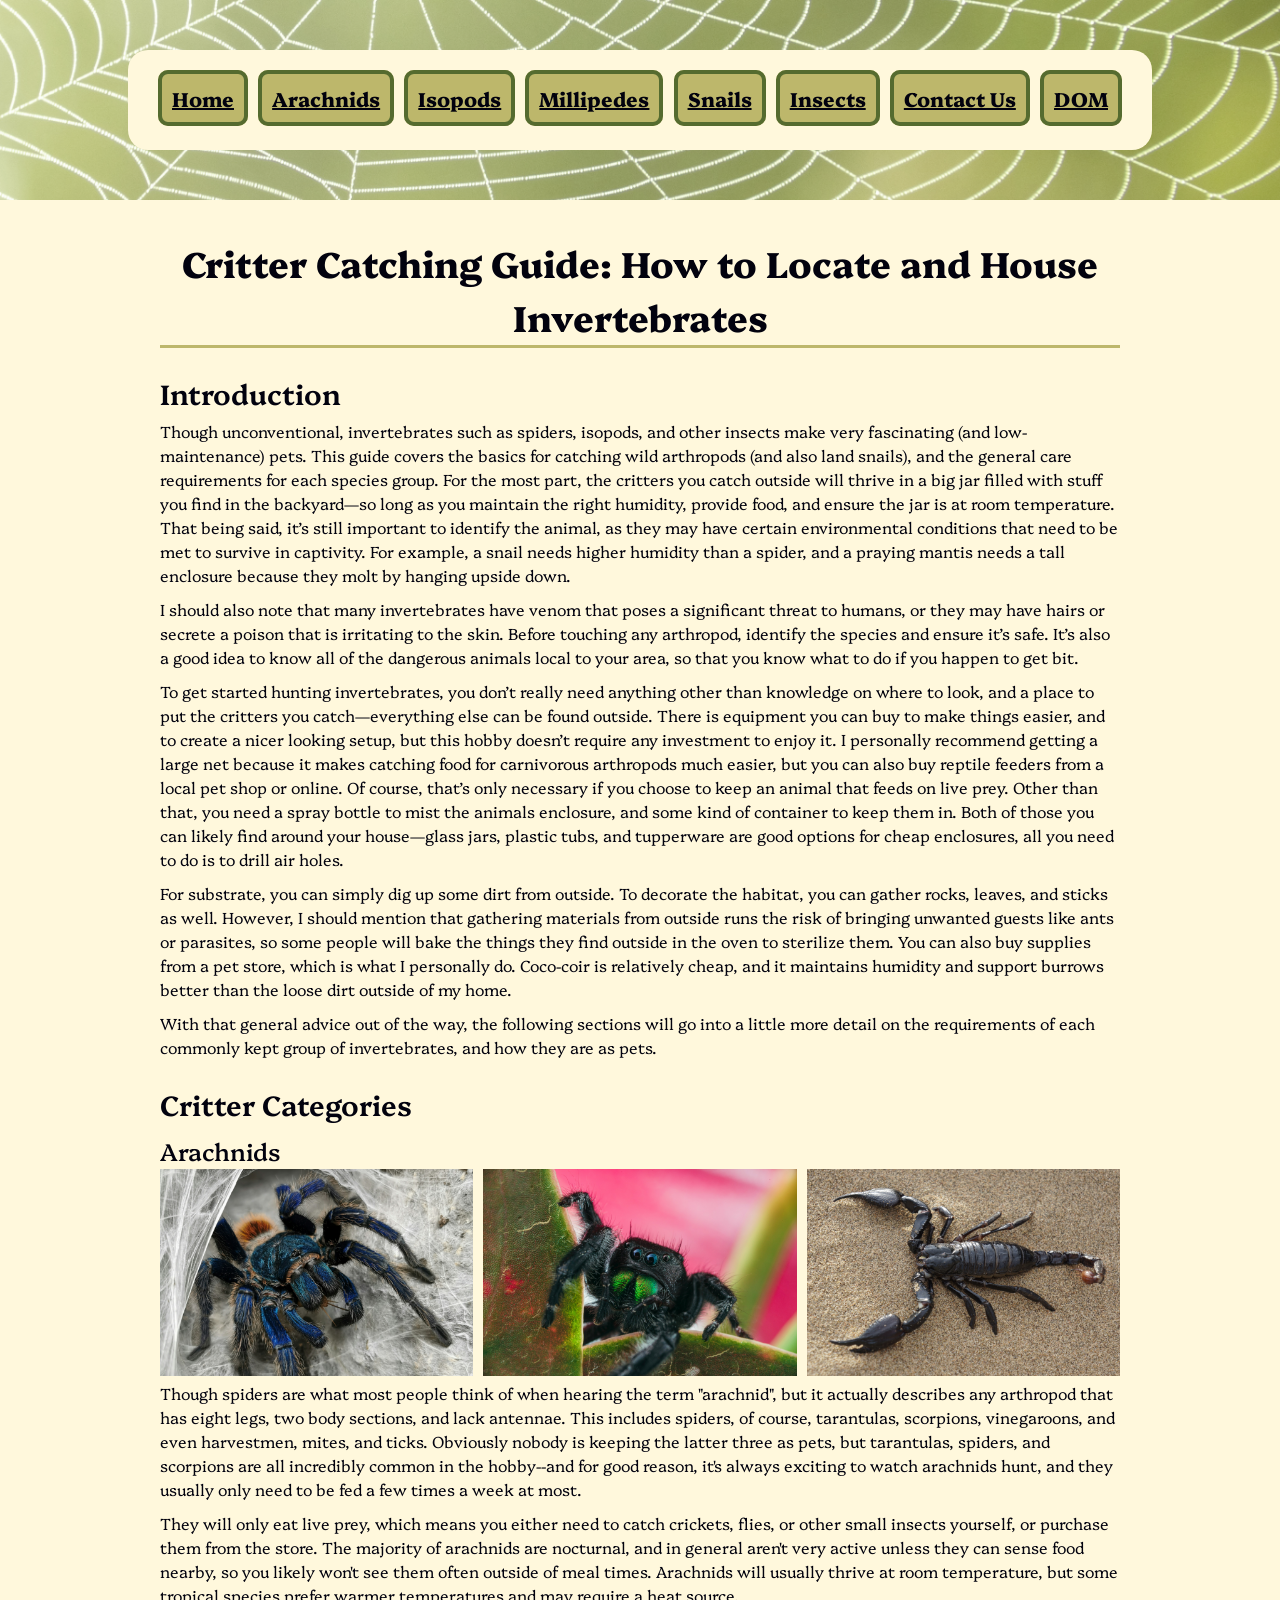
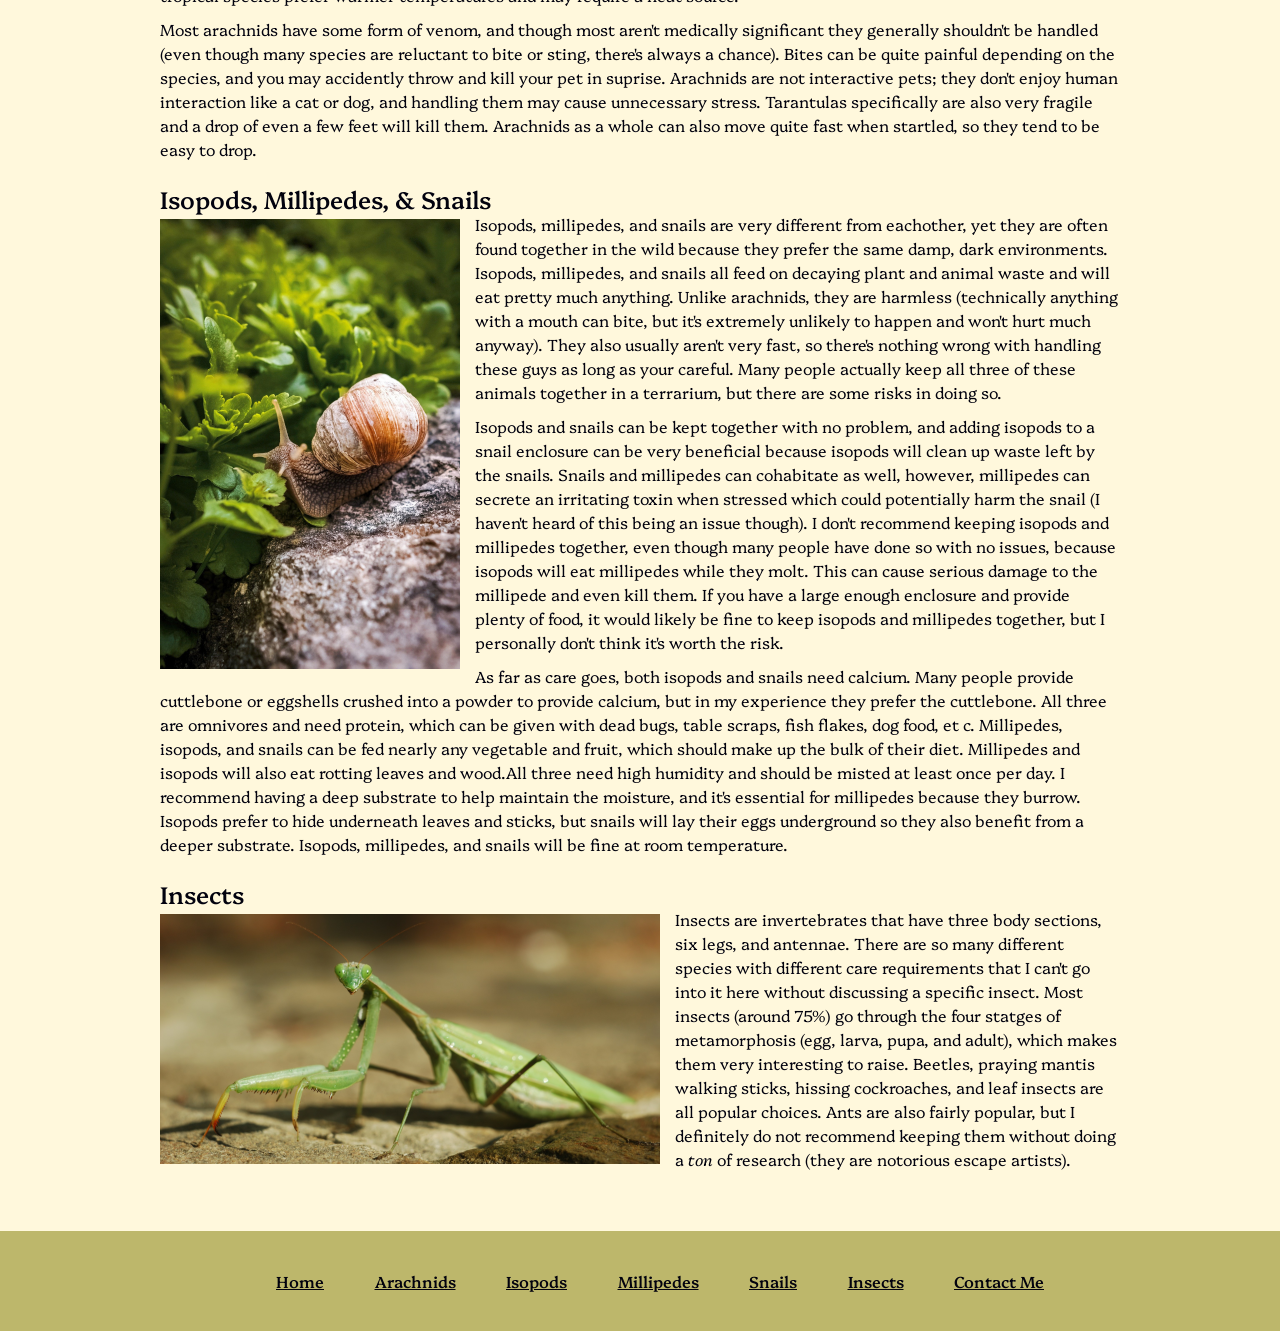
<file: index.html>
<!DOCTYPE html>
<html lang="en-US">
    <head>
        <meta charset="UTF-8">
        <meta name="viewport" content="width=device-width, initial-scale=1.0">
        <meta name="keywords" content="Insects, spider, tarantula, scorpion, isopods, millipedes, snails">
        <meta name="description" content="A guide for finding, catching, and raising various invertebrates.">
        <link rel="stylesheet" href="CSS/styles.css">
        <!-- <script src="JavaScript/main.js" defer></script> -->
        <!-- <script src="JavaScript/stringsOperatorsLoops.js" defer></script> -->
        <script src="JavaScript/arraysTryCatch.js"></script>
    </head>

    <body>
        <header>
            <nav role="navigation" aria-label="main menu site navigation">
                
                <ul>
                    <li>
                        <a href="index.html" title="Home page" class="button">Home</a></li>
                    <li>
                        <a href="arachnids.html" title="Arachnids" class="button">Arachnids</a></li>
                    <li>
                        <a href="isopods.html" title="Isopods" class="button">Isopods</a></li>
                    <li>
                        <a href="millipedes.html" title="Millipedes" class="button">Millipedes</a></li>
                    <li>
                        <a href="snails.html" title="Snails" class="button">Snails</a></li>
                    <li>
                        <a href="insects.html" title="Insects" class="button">Insects</a></li>
                    <li>
                        <a href="contactUs.html" title="Contact form" class="button">Contact Us</a></li>
                    <li>
                        <a href="manipulatingDOM.html" title="Manipulating dom" class="button">DOM</a></li>
                </ul>
            </nav>
        </header>

        <main>
            <h1>Critter Catching Guide: How to Locate and House Invertebrates</h1>
            <!-- ********** INTRODUCTION SECTION ********** -->
            <section title="Introduction">
                <h2>Introduction</h2>
                <p>Though unconventional, invertebrates such as spiders, isopods, and other insects make very fascinating (and low-maintenance) pets. This guide covers the basics for catching wild arthropods (and also land snails), and the general care requirements for each species group. For the most part, the critters you catch outside will thrive in a big jar filled with stuff you find in the backyard—so long as you maintain the right humidity, provide food, and ensure the jar is at room temperature. That being said, it’s still important to identify the animal, as they may have certain environmental conditions that need to be met to survive in captivity. For example, a snail needs higher humidity than a spider, and a praying mantis needs a tall enclosure because they molt by hanging upside down.</p>

                <p>I should also note that many invertebrates have venom that poses a significant threat to humans, or they may have hairs or secrete a poison that is irritating to the skin. Before touching any arthropod, identify the species and ensure it’s safe. It’s also a good idea to know all of the dangerous animals local to your area, so that you know what to do if you happen to get bit.</p>

                <p>To get started hunting invertebrates, you don’t really need anything other than knowledge on where to look, and a place to put the critters you catch—everything else can be found outside. There is equipment you can buy to make things easier, and to create a nicer looking setup, but this hobby doesn’t require any investment to enjoy it. I personally recommend getting a large net because it makes catching food for carnivorous arthropods much easier, but you can also buy reptile feeders from a local pet shop or online. Of course, that’s only necessary if you choose to keep an animal that feeds on live prey. Other than that, you need a spray bottle to mist the animals enclosure, and some kind of container to keep them in. Both of those you can likely find around your house—glass jars, plastic tubs, and tupperware are good options for cheap enclosures, all you need to do is to drill air holes.<p>

                <p>For substrate, you can simply dig up some dirt from outside. To decorate the habitat, you can gather rocks, leaves, and sticks as well. However, I should mention that gathering materials from outside runs the risk of bringing unwanted guests like ants or parasites, so some people will bake the things they find outside in the oven to sterilize them. You can also buy supplies from a pet store, which is what I personally do. Coco-coir is relatively cheap, and it maintains humidity and support burrows better than the loose dirt outside of my home.</p>

                <p>With that general advice out of the way, the following sections will go into a little more detail on the requirements of each commonly kept group of invertebrates, and how they are as pets.</p>
            </section>
            
            <!-- ********** CATEGORIES SECTION ********** -->
            <section title="Categories of invertebrates">
                <h2>Critter Categories</h2>
                <section title="Arachnids" class="arachnid_section">
                    <h3>Arachnids</h3>
                    <div class="flex">
                        <img src="Images/tarantula_500w.png" width="500" height="330" alt="greenbottle blue tarantula">
                        <img src="Images/spider_500w.png" width="500" height="330" alt="regal jumping spider">
                        <img src="Images/scorpion_500w.png" width="500" height="330" alt="black desert scorpion">
                    </div>
                    <p>Though spiders are what most people think of when hearing the term "arachnid", but it actually describes any arthropod that has eight legs, two body sections, and lack antennae. This includes spiders, of course, tarantulas, scorpions, vinegaroons, and even harvestmen, mites, and ticks. Obviously nobody is keeping the latter three as pets, but tarantulas, spiders, and scorpions are all incredibly common in the hobby--and for good reason, it's always exciting to watch arachnids hunt, and they usually only need to be fed a few times a week at most.</p>
                    <p>They will only eat live prey, which means you either need to catch crickets, flies, or other small insects yourself, or purchase them from the store. The majority of arachnids are nocturnal, and in general aren't very active unless they can sense food nearby, so you likely won't see them often outside of meal times. Arachnids will usually thrive at room temperature, but some tropical species prefer warmer temperatures and may require a heat source.</p>
                    <p>Most arachnids have some form of venom, and though most aren't medically significant they generally shouldn't be handled (even though many species are reluctant to bite or sting, there's always a chance). Bites can be quite painful depending on the species, and you may accidently throw and kill your pet in suprise. Arachnids are not interactive pets; they don't enjoy human interaction like a cat or dog, and handling them may cause unnecessary stress. Tarantulas specifically are also very fragile and a drop of even a few feet will kill them. Arachnids as a whole can also move quite fast when startled, so they tend to be easy to drop.</p>
                </section>

                <section title="Isopods millipedes and snails">
                    <h3 class="isopods_h3">Isopods, Millipedes, & Snails</h3>
                    <img src="Images/snail_300w.png" width="300" height="450" alt="land snail on a plant" class="float_left">
                    <p>Isopods, millipedes, and snails are very different from eachother, yet they are often found together in the wild because they prefer the same damp, dark environments. Isopods, millipedes, and snails all feed on decaying plant and animal waste and will eat pretty much anything. Unlike arachnids, they are harmless (technically anything with a mouth can bite, but it's extremely unlikely to happen and won't hurt much anyway). They also usually aren't very fast, so there's nothing wrong with handling these guys as long as your careful. Many people actually keep all three of these animals together in a terrarium, but there are some risks in doing so.</p>
                    <p>Isopods and snails can be kept together with no problem, and adding isopods to a snail enclosure can be very beneficial because isopods will clean up waste left by the snails. Snails and millipedes can cohabitate as well, however, millipedes can secrete an irritating toxin when stressed which could potentially harm the snail (I haven't heard of this being an issue though). I don't recommend keeping isopods and millipedes together, even though many people have done so with no issues, because isopods will eat millipedes while they molt. This can cause serious damage to the millipede and even kill them. If you have a large enough enclosure and provide plenty of food, it would likely be fine to keep isopods and millipedes together, but I personally don't think it's worth the risk.</p>
                    <p>As far as care goes, both isopods and snails need calcium. Many people provide cuttlebone or eggshells crushed into a powder to provide calcium, but in my experience they prefer the cuttlebone. All three are omnivores and need protein, which can be given with dead bugs, table scraps, fish flakes, dog food, et c. Millipedes, isopods, and snails can be fed nearly any vegetable and fruit, which should make up the bulk of their diet. Millipedes and isopods will also eat rotting leaves and wood.All three need high humidity and should be misted at least once per day. I recommend having a deep substrate to help maintain the moisture, and it's essential for millipedes because they burrow. Isopods prefer to hide underneath leaves and sticks, but snails will lay their eggs underground so they also benefit from a deeper substrate. Isopods, millipedes, and snails will be fine at room temperature.</p>
                </section>

                <section title="Insects">
                    <h3 class="insects_h3">Insects</h3>
                    <img src="Images/mantis_500w.png" width="500" height="250" alt="praying mantis" class="float_left">
                    <p>Insects are invertebrates that have three body sections, six legs, and antennae. There are so many different species with different care requirements that I can't go into it here without discussing a specific insect. Most insects (around 75%) go through the four statges of metamorphosis (egg, larva, pupa, and adult), which makes them very interesting to raise. Beetles, praying mantis walking sticks, hissing cockroaches, and leaf insects are all popular choices. Ants are also fairly popular, but I definitely do not recommend keeping them without doing a <em>ton</em> of research (they are notorious escape artists).</p>
                </section>
            </section>
        </main>

        <footer>
            <ul>
                <li>
                    <a href="index.html" title="Home page" class="link">Home</a></li>
                <li>
                    <a href="arachnids.html" title="Arachnids" class="link">Arachnids</a></li>
                <li>
                    <a href="isopods.html" title="Isopods" class="link">Isopods</a></li>
                <li>
                    <a href="millipedes.html" title="Millipedes" class="link">Millipedes</a></li>
                <li>
                    <a href="snails.html" title="Snails" class="link">Snails</a></li>
                <li>
                    <a href="insects.html" title="Insects" class="link">Insects</a></li>
                <li>
                    <a href="contact.html" title="Contact form" class="link">Contact Me</a></li>
            </ul>
        </footer>
    </body>  
</html>
</file>
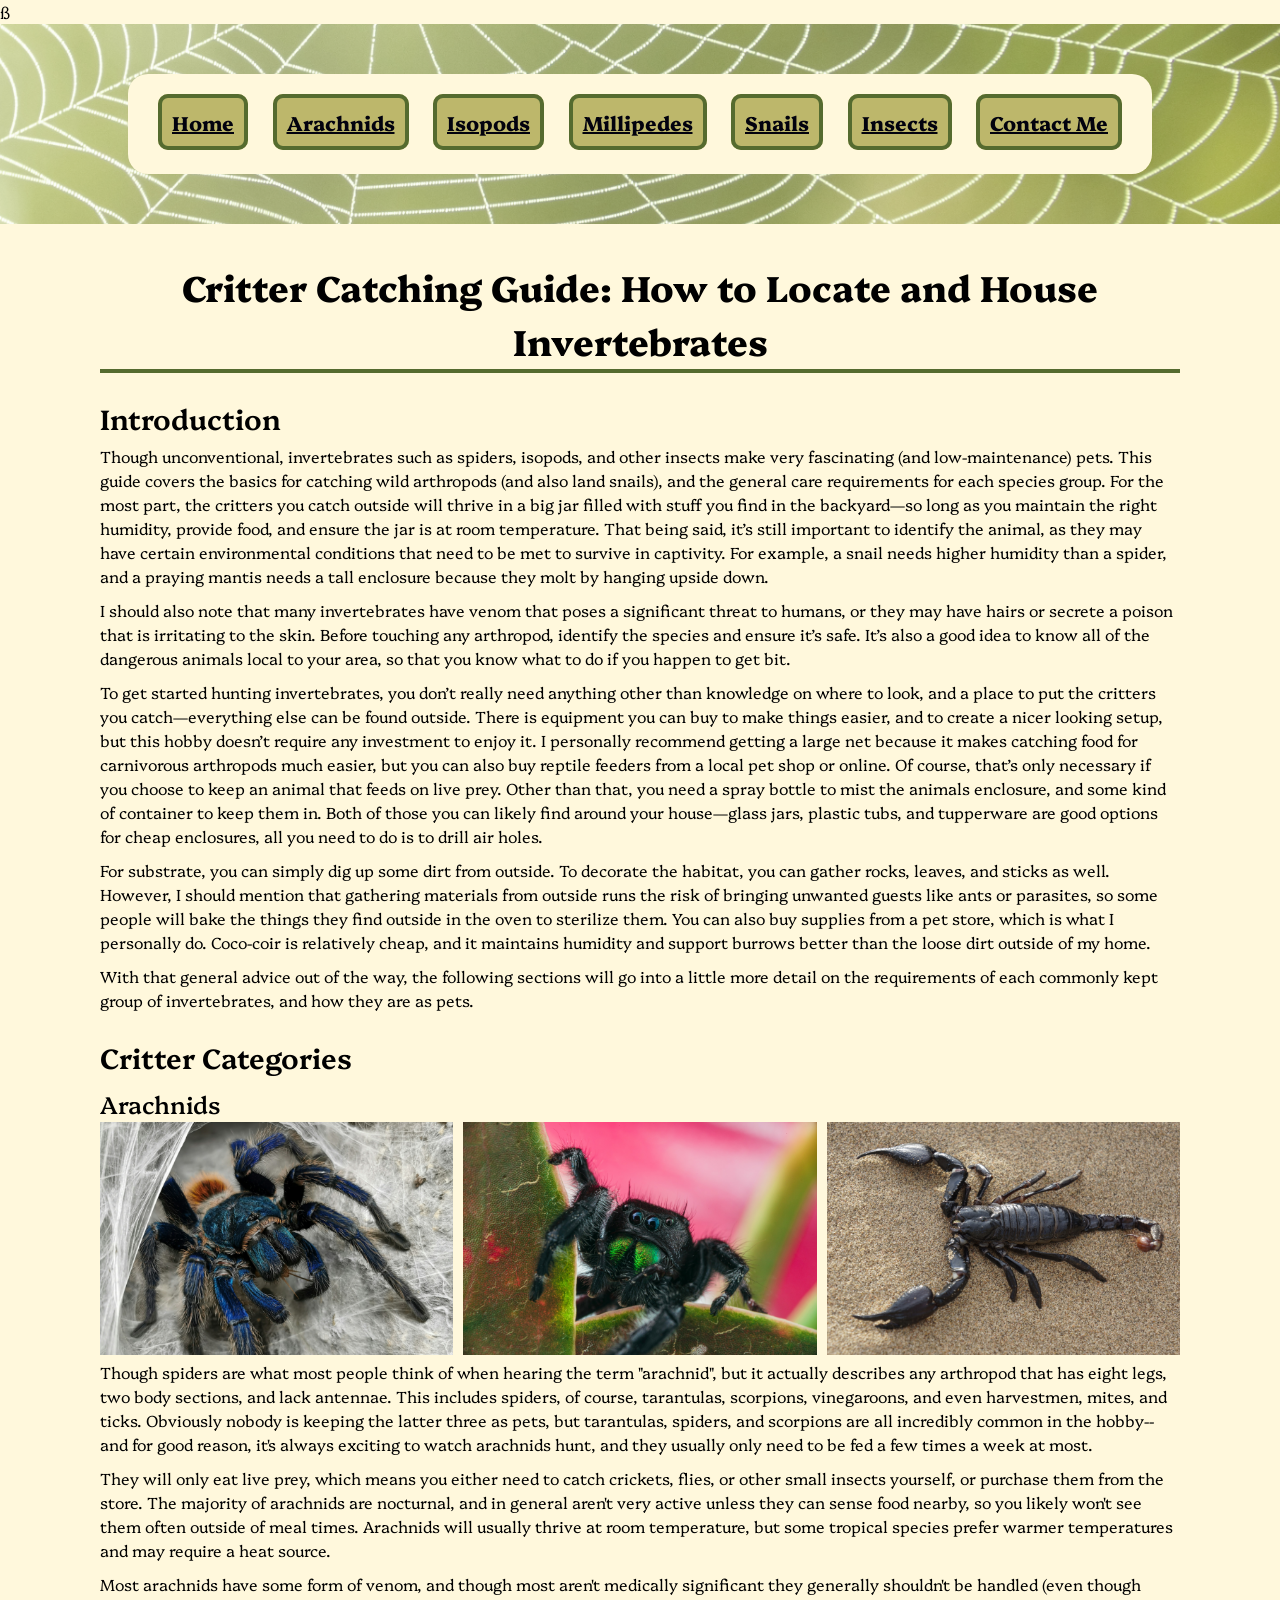
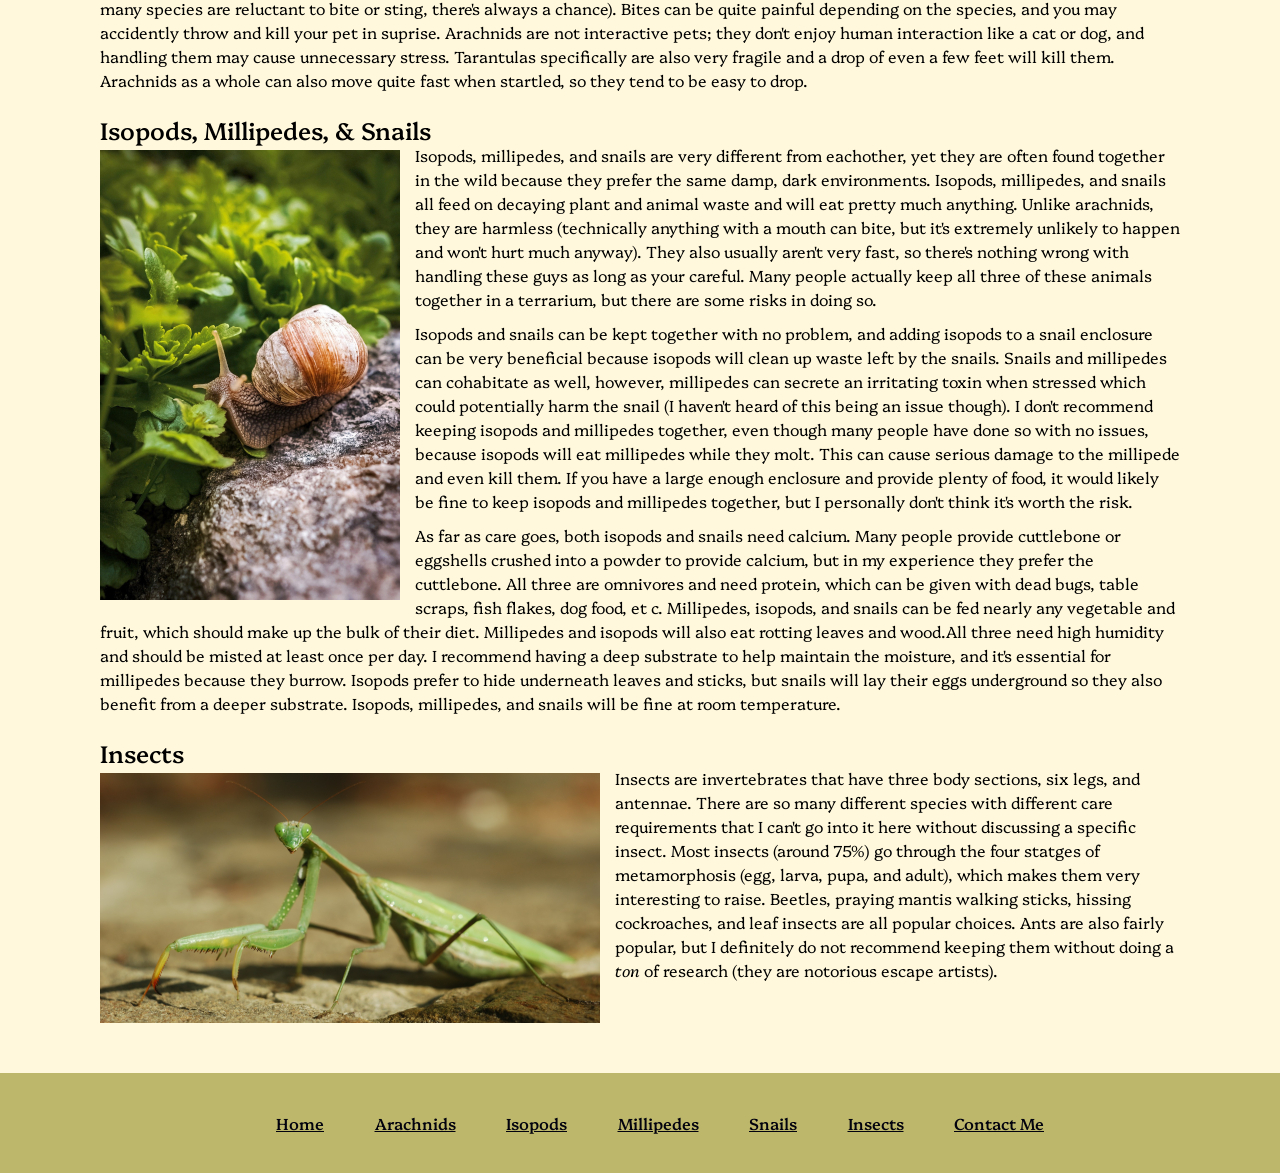
<file: M1Mastery/index.html>
<!DOCTYPE html>
<html lang="en-US">
    <head>
        <meta charset="UTF-8">
        <meta name="viewport" content="width=device-width, initial-scale=1.0">
        <meta name="keywords" content="Insects, spider, tarantula, scorpion, isopods, millipedes, snails">
        <meta name="description" content="A guide for finding, catching, and raising various invertebrates.">
        <link rel="stylesheet" href="CSS/styles.css">
        <script src="JavaScript/main.js" defer></script>
    </head>ß

    <body>
        <header>
            <nav role="navigation" aria-label="main menu site navigation">
                
                <ul>
                    <li>
                        <a href="index.html" title="Home page" class="button">Home</a></li>
                    <li>
                        <a href="arachnids.html" title="Arachnids" class="button">Arachnids</a></li>
                    <li>
                        <a href="isopods.html" title="Isopods" class="button">Isopods</a></li>
                    <li>
                        <a href="millipedes.html" title="Millipedes" class="button">Millipedes</a></li>
                    <li>
                        <a href="snails.html" title="Snails" class="button">Snails</a></li>
                    <li>
                        <a href="insects.html" title="Insects" class="button">Insects</a></li>
                    <li>
                        <a href="contact.html" title="Contact form" class="button">Contact Me</a></li>
                </ul>
            </nav>
        </header>

        <main>
            <h1>Critter Catching Guide: How to Locate and House Invertebrates</h1>
            <!-- ********** INTRODUCTION SECTION ********** -->
            <section title="Introduction">
                <h2>Introduction</h2>
                <p>Though unconventional, invertebrates such as spiders, isopods, and other insects make very fascinating (and low-maintenance) pets. This guide covers the basics for catching wild arthropods (and also land snails), and the general care requirements for each species group. For the most part, the critters you catch outside will thrive in a big jar filled with stuff you find in the backyard—so long as you maintain the right humidity, provide food, and ensure the jar is at room temperature. That being said, it’s still important to identify the animal, as they may have certain environmental conditions that need to be met to survive in captivity. For example, a snail needs higher humidity than a spider, and a praying mantis needs a tall enclosure because they molt by hanging upside down.</p>

                <p>I should also note that many invertebrates have venom that poses a significant threat to humans, or they may have hairs or secrete a poison that is irritating to the skin. Before touching any arthropod, identify the species and ensure it’s safe. It’s also a good idea to know all of the dangerous animals local to your area, so that you know what to do if you happen to get bit.</p>

                <p>To get started hunting invertebrates, you don’t really need anything other than knowledge on where to look, and a place to put the critters you catch—everything else can be found outside. There is equipment you can buy to make things easier, and to create a nicer looking setup, but this hobby doesn’t require any investment to enjoy it. I personally recommend getting a large net because it makes catching food for carnivorous arthropods much easier, but you can also buy reptile feeders from a local pet shop or online. Of course, that’s only necessary if you choose to keep an animal that feeds on live prey. Other than that, you need a spray bottle to mist the animals enclosure, and some kind of container to keep them in. Both of those you can likely find around your house—glass jars, plastic tubs, and tupperware are good options for cheap enclosures, all you need to do is to drill air holes.<p>

                <p>For substrate, you can simply dig up some dirt from outside. To decorate the habitat, you can gather rocks, leaves, and sticks as well. However, I should mention that gathering materials from outside runs the risk of bringing unwanted guests like ants or parasites, so some people will bake the things they find outside in the oven to sterilize them. You can also buy supplies from a pet store, which is what I personally do. Coco-coir is relatively cheap, and it maintains humidity and support burrows better than the loose dirt outside of my home.</p>

                <p>With that general advice out of the way, the following sections will go into a little more detail on the requirements of each commonly kept group of invertebrates, and how they are as pets.</p>
            </section>
            
            <!-- ********** CATEGORIES SECTION ********** -->
            <section title="Categories of invertebrates">
                <h2>Critter Categories</h2>
                <section title="Arachnids" class="arachnid_section">
                    <h3>Arachnids</h3>
                    <div class="flex">
                        <img src="Images/tarantula_500w.png" width="500" height="330" alt="greenbottle blue tarantula">
                        <img src="Images/spider_500w.png" width="500" height="330" alt="regal jumping spider">
                        <img src="Images/scorpion_500w.png" width="500" height="330" alt="black desert scorpion">
                    </div>
                    <p>Though spiders are what most people think of when hearing the term "arachnid", but it actually describes any arthropod that has eight legs, two body sections, and lack antennae. This includes spiders, of course, tarantulas, scorpions, vinegaroons, and even harvestmen, mites, and ticks. Obviously nobody is keeping the latter three as pets, but tarantulas, spiders, and scorpions are all incredibly common in the hobby--and for good reason, it's always exciting to watch arachnids hunt, and they usually only need to be fed a few times a week at most.</p>
                    <p>They will only eat live prey, which means you either need to catch crickets, flies, or other small insects yourself, or purchase them from the store. The majority of arachnids are nocturnal, and in general aren't very active unless they can sense food nearby, so you likely won't see them often outside of meal times. Arachnids will usually thrive at room temperature, but some tropical species prefer warmer temperatures and may require a heat source.</p>
                    <p>Most arachnids have some form of venom, and though most aren't medically significant they generally shouldn't be handled (even though many species are reluctant to bite or sting, there's always a chance). Bites can be quite painful depending on the species, and you may accidently throw and kill your pet in suprise. Arachnids are not interactive pets; they don't enjoy human interaction like a cat or dog, and handling them may cause unnecessary stress. Tarantulas specifically are also very fragile and a drop of even a few feet will kill them. Arachnids as a whole can also move quite fast when startled, so they tend to be easy to drop.</p>
                </section>

                <section title="Isopods millipedes and snails">
                    <h3 class="isopods_h3">Isopods, Millipedes, & Snails</h3>
                    <img src="Images/snail_300w.png" width="300" height="450" alt="land snail on a plant" class="float_left">
                    <p>Isopods, millipedes, and snails are very different from eachother, yet they are often found together in the wild because they prefer the same damp, dark environments. Isopods, millipedes, and snails all feed on decaying plant and animal waste and will eat pretty much anything. Unlike arachnids, they are harmless (technically anything with a mouth can bite, but it's extremely unlikely to happen and won't hurt much anyway). They also usually aren't very fast, so there's nothing wrong with handling these guys as long as your careful. Many people actually keep all three of these animals together in a terrarium, but there are some risks in doing so.</p>
                    <p>Isopods and snails can be kept together with no problem, and adding isopods to a snail enclosure can be very beneficial because isopods will clean up waste left by the snails. Snails and millipedes can cohabitate as well, however, millipedes can secrete an irritating toxin when stressed which could potentially harm the snail (I haven't heard of this being an issue though). I don't recommend keeping isopods and millipedes together, even though many people have done so with no issues, because isopods will eat millipedes while they molt. This can cause serious damage to the millipede and even kill them. If you have a large enough enclosure and provide plenty of food, it would likely be fine to keep isopods and millipedes together, but I personally don't think it's worth the risk.</p>
                    <p>As far as care goes, both isopods and snails need calcium. Many people provide cuttlebone or eggshells crushed into a powder to provide calcium, but in my experience they prefer the cuttlebone. All three are omnivores and need protein, which can be given with dead bugs, table scraps, fish flakes, dog food, et c. Millipedes, isopods, and snails can be fed nearly any vegetable and fruit, which should make up the bulk of their diet. Millipedes and isopods will also eat rotting leaves and wood.All three need high humidity and should be misted at least once per day. I recommend having a deep substrate to help maintain the moisture, and it's essential for millipedes because they burrow. Isopods prefer to hide underneath leaves and sticks, but snails will lay their eggs underground so they also benefit from a deeper substrate. Isopods, millipedes, and snails will be fine at room temperature.</p>
                </section>

                <section title="Insects">
                    <h3 class="insects_h3">Insects</h3>
                    <img src="Images/mantis_500w.png" width="500" height="250" alt="praying mantis" class="float_left">
                    <p>Insects are invertebrates that have three body sections, six legs, and antennae. There are so many different species with different care requirements that I can't go into it here without discussing a specific insect. Most insects (around 75%) go through the four statges of metamorphosis (egg, larva, pupa, and adult), which makes them very interesting to raise. Beetles, praying mantis walking sticks, hissing cockroaches, and leaf insects are all popular choices. Ants are also fairly popular, but I definitely do not recommend keeping them without doing a <em>ton</em> of research (they are notorious escape artists).</p>
                </section>
            </section>
        </main>

        <footer>
            <ul>
                <li>
                    <a href="index.html" title="Home page" class="link">Home</a></li>
                <li>
                    <a href="arachnids.html" title="Arachnids" class="link">Arachnids</a></li>
                <li>
                    <a href="isopods.html" title="Isopods" class="link">Isopods</a></li>
                <li>
                    <a href="millipedes.html" title="Millipedes" class="link">Millipedes</a></li>
                <li>
                    <a href="snails.html" title="Snails" class="link">Snails</a></li>
                <li>
                    <a href="insects.html" title="Insects" class="link">Insects</a></li>
                <li>
                    <a href="contact.html" title="Contact form" class="link">Contact Me</a></li>
            </ul>
        </footer>
    </body>  
</html>
</file>
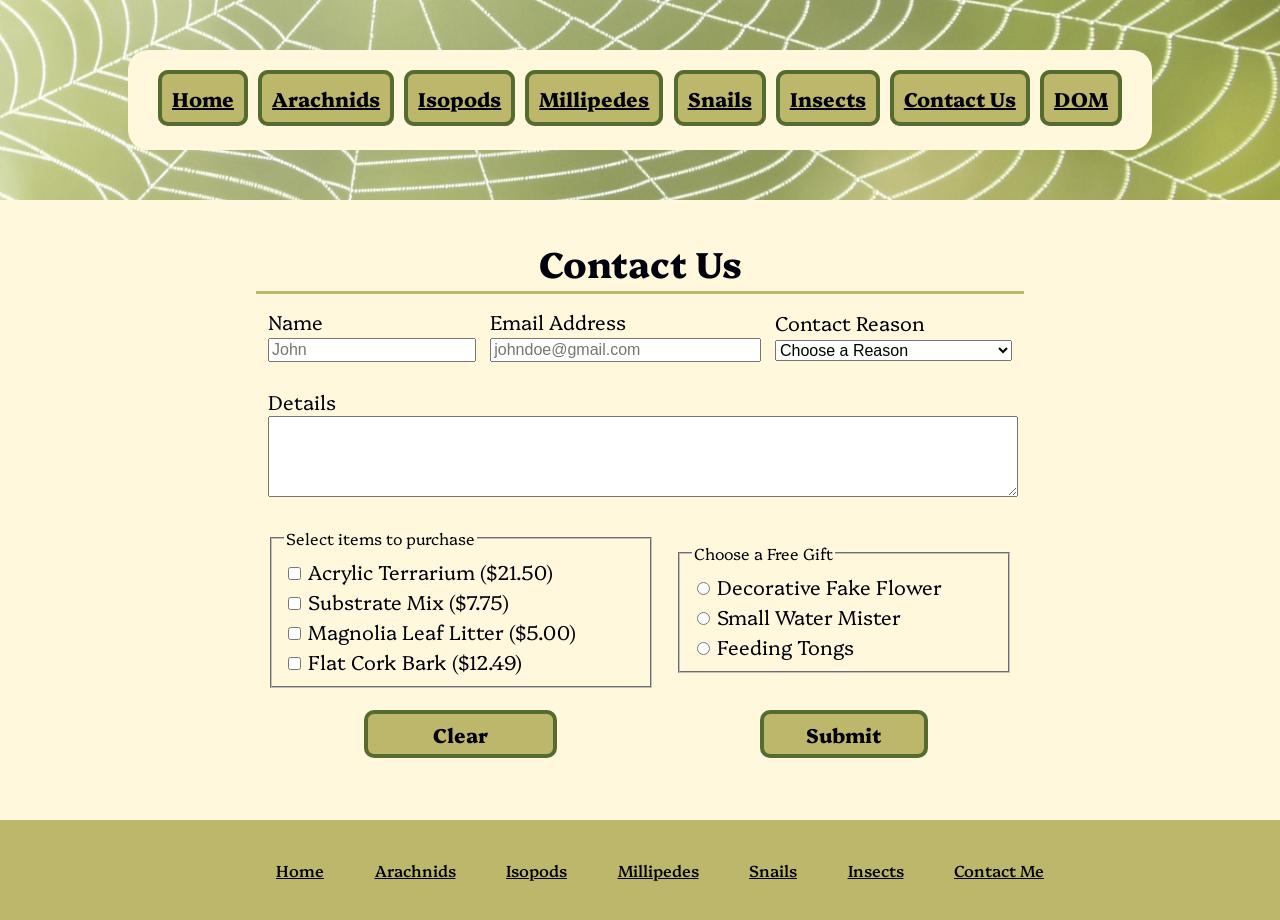
<file: contactUs.html>
<!DOCTYPE html>
<html lang="en-US">
    <head>
        <meta charset="UTF-8">
        <meta name="viewport" content="width=device-width, initial-scale=1.0">
        <meta name="keywords" content="Insects, spider, tarantula, scorpion, isopods, millipedes, snails">
        <meta name="description" content="A guide for finding, catching, and raising various invertebrates.">
        <link rel="stylesheet" href="CSS/styles.css">
        <title>Contact Us</title>
    </head>

    <body>
        <header>
            <nav role="navigation" aria-label="main menu site navigation">
                <ul>
                    <li>
                        <a href="index.html" title="Home page" class="button">Home</a></li>
                    <li>
                        <a href="arachnids.html" title="Arachnids" class="button">Arachnids</a></li>
                    <li>
                        <a href="isopods.html" title="Isopods" class="button">Isopods</a></li>
                    <li>
                        <a href="millipedes.html" title="Millipedes" class="button">Millipedes</a></li>
                    <li>
                        <a href="snails.html" title="Snails" class="button">Snails</a></li>
                    <li>
                        <a href="insects.html" title="Insects" class="button">Insects</a></li>
                    <li>
                        <a href="contactUs.html" title="Contact form" class="button">Contact Us</a></li>
                    <li>
                        <a href="manipulatingDOM.html" title="Manipulating dom" class="button">DOM</a></li>
                </ul>
            </nav>
        </header>

        <main class="contact-us-main">
            <h1>Contact Us</h1>
            <form id="contact-form">
                <!-- used tables to style & organize form elements -->
                <table>
                    <tr>
                        <td>
                            <label for="name">Name</label>
                            <input id="name" name="name" type="text" placeholder="John">
                        </td>
                        <td>
                            <label for="email">Email Address</label>
                            <input id="email" name="email" type="text" placeholder="johndoe@gmail.com">
                        </td>
                        <td>
                            <label for="reason">Contact Reason</label>
                            <select name="contact-reason" id="reason">
                                <option value="" selected>Choose a Reason</option>
                                <option value="question">Ask a Question</option>
                                <option value="purchase">Purchase Supplies</option>
                                <option value="bug">Report a Bug</option>
                                <option value="wrong-info">Correct Wrong Info</option>
                                <option value="other">Other</option>
                            </select>
                        </td>
                    </tr>
                </table>
                <table>
                    <tr>
                        <td>
                            <label for="comments">Details</label>
                            <textarea id="comments" rows="5"></textarea>
                        </td>
                    </tr>
                </table>
                <table>
                    <tr>
                        <td>
                            <fieldset id="order-checkbox">
                                <legend>Select items to purchase</legend>
            
                                <input type="checkbox" id="terrarium" name="order" value="21.50">
                                <label for="terrarium">Acrylic Terrarium ($21.50)</label>
            
                                <input type="checkbox" id="substrate" name="order" value="7.75">
                                <label for="substrate">Substrate Mix ($7.75)</label>
            
                                <input type="checkbox" id="leaf" name="order" value="5.00">
                                <label for="leaf">Magnolia Leaf Litter ($5.00)</label>
            
                                <input type="checkbox" id="bark" name="order" value="12.49">
                                <label for="bark">Flat Cork Bark ($12.49)</label>
                            </fieldset>
                        </td>
                        <td>
                            <fieldset id="gift-radio">
                                <legend>Choose a Free Gift</legend>
                                <input type="radio" id="flower" name="gift" value="flower">
                                <label for="flower">Decorative Fake Flower</label>
            
                                <input type="radio" id="mister" name="gift" value="mister">
                                <label for="mister">Small Water Mister</label>
            
                                <input type="radio" id="tongs" name="gift" value="tongs">
                                <label for="tongs">Feeding Tongs</label>
                            </fieldset>
                        </td>
                    </tr>
                    <tr>
                        <td>
                            <input type="reset" class="button" id="clear-bttn" value="Clear"></td>
                        <td>
                            <input type="submit" class="button" id="submit-bttn" value="Submit"></td>
                    </tr>
                </table>
            </form>

            <p hidden id="order-total"></p>
        </main>

        <footer>
            <ul>
                <li>
                    <a href="index.html" title="Home page" class="link">Home</a></li>
                <li>
                    <a href="arachnids.html" title="Arachnids" class="link">Arachnids</a></li>
                <li>
                    <a href="isopods.html" title="Isopods" class="link">Isopods</a></li>
                <li>
                    <a href="millipedes.html" title="Millipedes" class="link">Millipedes</a></li>
                <li>
                    <a href="snails.html" title="Snails" class="link">Snails</a></li>
                <li>
                    <a href="insects.html" title="Insects" class="link">Insects</a></li>
                <li>
                    <a href="contact.html" title="Contact form" class="link">Contact Me</a></li>
            </ul>
        </footer>

        <script src="JavaScript/formValidation.js"></script>
    </body>  
</html>
</file>
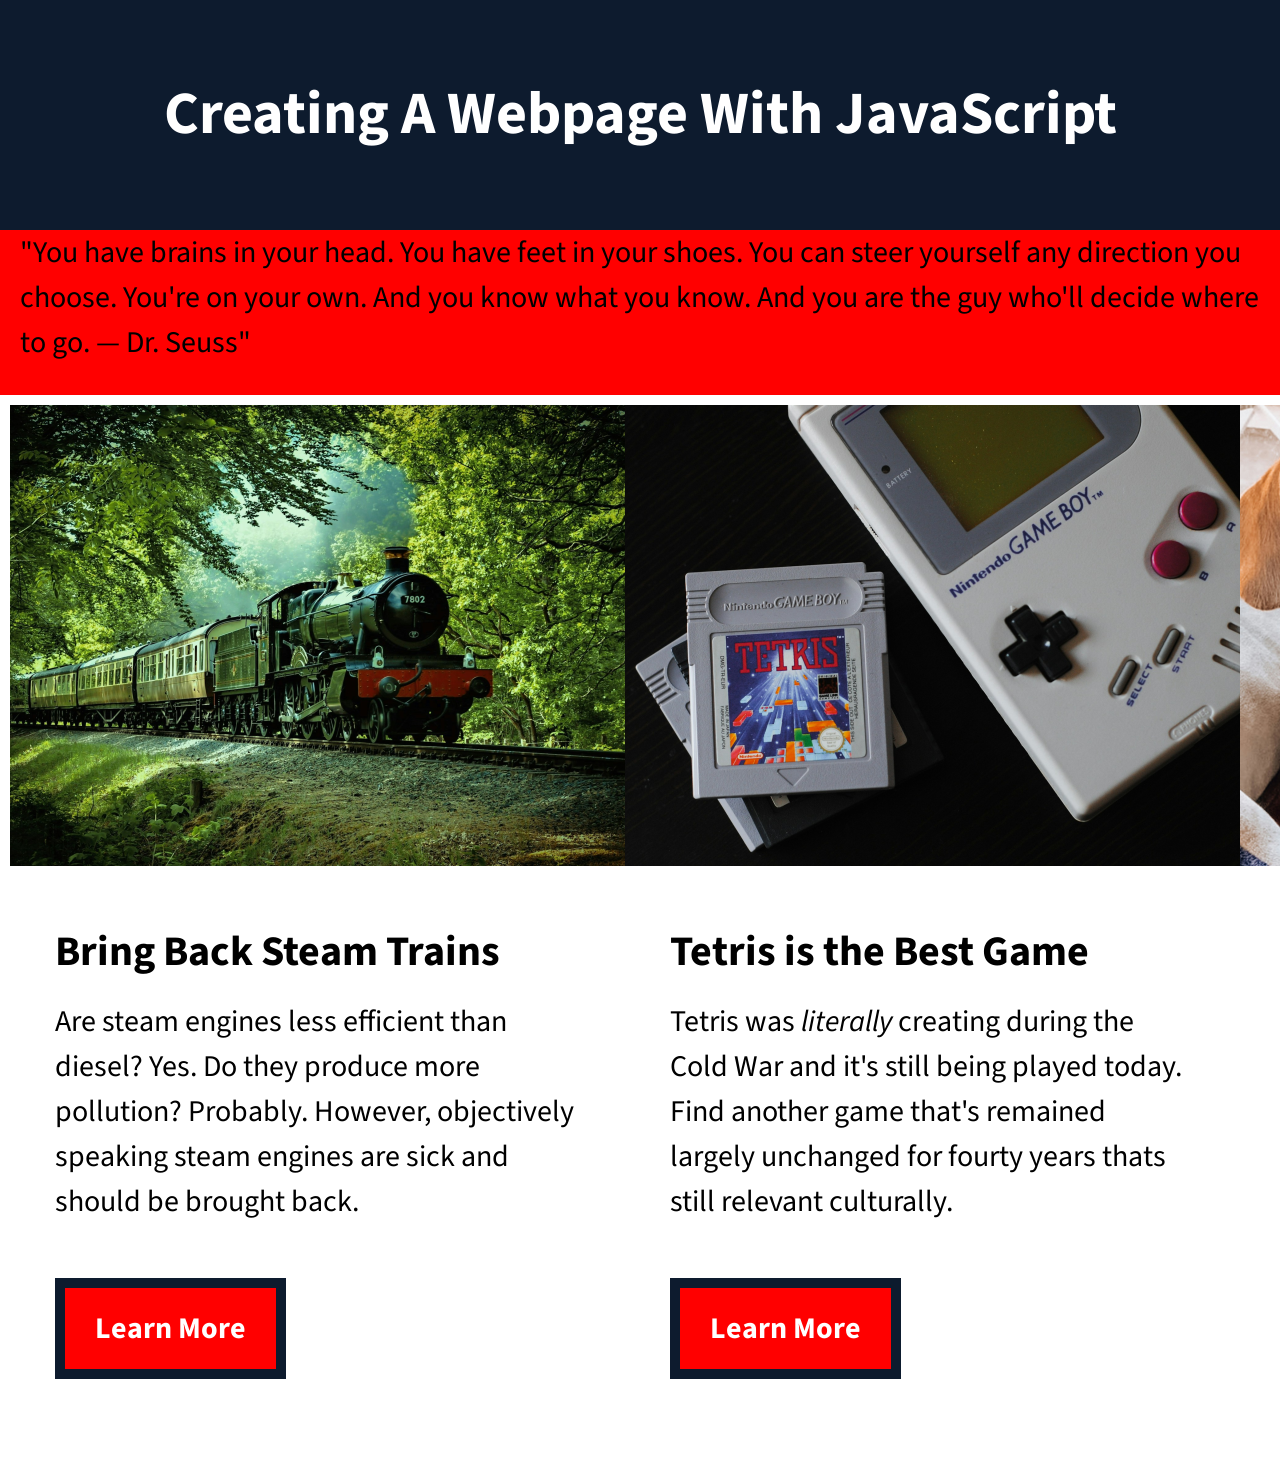
<file: manipulatingDOM.html>
<!--Document Object Model-->
<!DOCTYPE html>
<html lang="en">
   <head>
    <meta charset="UTF-8">
    <meta name="viewport" content="width=device-width, initial-scale=1">
    <title>Manipulating the DOM</title>
    <script src="JavaScript/scriptsDOM.js" async></script>
    <link rel="stylesheet" href="//fonts.googleapis.com/css?family=Source+Sans+Pro:400,400i,700,700i,900,900i" type="text/css" media="all">
    <link rel="stylesheet" href="CSS/styleDOM.css">


</head>

<body>
    <!--Header-->
    <header class="headings">
        <h1>Creating A Webpage With JavaScript</h1>
    </header>
    <!-- The Main Section-->
    <main class="main">
       <!-- The intro and Main Paragraph-->
        <article class="intro">
            <p>Schooling is tough but also fulfilling. If obtaining a dream was easy then it definitely wasn't earned. My life can be shaped but only with the correct tools. I must make the commitment to succeed and proceed with my goals and overcome any obstacles that I will be found in my path during my journey
            </p>
        </article><!-- intro -->
        <section class="main-pitch">
            <div class="three-reasons centered">
                <figure class="reason">

                    <img src="Images/disGolfSmall-500.jpg" alt="" data-type="reason" width="615" id="firstImage" />

                    <figcaption>
                        <h3 class="content-title">An Office With A View</h3>
                        <p id="firstText">Every office should have a view. There is a time to work and a time to play. Your career will feel like an always round of playtime.</p>
                        <button id="ColorChanging">Learn More</button>
                    </figcaption>
                </figure><!-- .reason -->
                <figure class="reason">

                    <img src="Images/musicSmall-500.jpg" width="615px" alt="" data-type="reason" id="secondImage" />

                    <figcaption>
                        <h3 class="content-title">Crafting The Heart</h3>
                        <p id="secondText">Building something with your hands from a scrap piece of wood is exciting. Watching something come to life from another life is exhilarating.</p>
                        <button id="ColorChanged">Learn More</button>
                    </figcaption>
                </figure><!-- .reason -->
                <figure class="reason">

                    <img src="Images/programmingSmall-500.jpg" alt="" data-type="reason" width="615px" id="thirdImage" />

                    <figcaption>
                        <h3 class="content-title">Coding the Future</h3>
                        <p id="thirdText">Late hours of creating the future from a canvas always take time. Falling into that zone is always around the corner. Shaping my students for their future and their family.</p>
                        <button id="ColorChange">Learn More</button>
                    </figcaption>
                </figure><!-- .reason -->
            </div><!-- .three-reasons centered -->
        </section><!-- .main-pitch -->

    </main>

</body></html>
</file>
<file: CSS/styles.css>
/* ********** SITE COLORS **********
** #02020E (Black)
** #eb5e5e (Light Red)
** DarkRed
** Snow
** Cornsilk
** #DDA15E (Orange)
** #BC6C25 (Dark Orange)
** Khaki
** DarkKhaki
** DarkOliveGreen
** ********** FONTS ********** 
** Platypi, 300-800, 0-1 */ 

/* ********** FONTS *********** */
@import url('https://fonts.googleapis.com/css2?family=Platypi:ital,wght@0,300..800;1,300..800&display=swap');

/* ********** SITEWIDE STYLING ********** */
body {
    background-color: cornsilk;
    color: #02020E;
    font: 300 16px/1.5 Platypi, serif;
    /* centers entire page in viewport */
    margin: 0 auto;
    width: 100%;
}
header {
    width: 100%;
    height: 200px;
    background-image: url("../Images/spiderweb_5500w.png");
    background-size: cover;
    background-repeat: no-repeat;
}
main {
    width: 75%;
    margin: 0 auto;
}

h1 {
    font: 800 36px/1.5 Platypi, serif;
    text-align: center;
    margin-top: 35px;
    margin-bottom: 0;
    /* underline */
    padding-bottom: 2px;
    border-bottom: 3px solid darkkhaki;
}
h2 {
    font: 600 28px/1.5 Platypi, serif;
    margin-top: 24px; 
    margin-bottom: 0;
}
h3 {
    font: 500 24px/1.5 Platypi, serif;
    margin-top: 20px;
    margin-bottom: 0;
}
p {
    margin: 5px 0 10px 0;
}

/* SITE WIDE CLASSES */
.flex {
    /* turns container into a flexbox */
    display: flex;
    width: 100%;
}
.center {
    text-align: center;
    margin: 0 auto;
}
/* ********** MAIN SITE NAVIGATION ********** */
nav li, footer li { 
    /* removes li bullets */
    list-style-type: none;
}
nav {
    /* reference for nav ul */
    position: relative;
    height: 200px;
    width: 100%;
}
nav ul {
    /* puts li on one line */
    display: flex;
    /* background styling */
    width: 80%;
    height: 100px;
    background-color: cornsilk;
    border-radius: 20px;
    /* interal padding to push li from the edges*/
    box-sizing: border-box;
    padding: 30px;
    /* centers entire ul within header */
    margin: 0; /* removes default margins */
    position: absolute;
    top: 50%;
    left: 50%;
    transform: translate(-50%, -50%);
    /* horizontally centers li within ul */
    justify-content: space-between;
    /* vertically centers li within ul */
    align-items: center;
}
/* header button styling */
.button{
    /* adds internal padding to navigation links to create buttons */
    box-sizing: border-box;
    padding: 10px;
    background-color: darkkhaki;
    margin: 0;
    /* styles button border */
    border: 4px solid darkolivegreen;
    /* styles button text */
    font: 800 20px/1 Platypi, serif;
    color: #02020E;
    border-radius: 10px;
}
/* header link states */
.button:hover {
    background-color: #DDA15E;
    border-color: #BC6C25;
    color: #02020E;
}
.button:visited {
    background-color: khaki;
    border-color: darkkhaki;
    color: darkolivegreen;

}
.button:focus {
    background-color: #eb5e5e;
    border: 3px solid darkred;
    color: #02020E;
    padding: 9px;
    font-size: 19px;
}

footer {
    /* reference for footer ul */
    position: relative;
    width: 100%;
    height: 100px;
    background-color: darkkhaki;
    clear: both;
    margin-top: 50px;
}
footer ul {
    display: flex;
    width: 60%;
    /* centers ul in footer */
    margin: 0; /* removes default margins */
    position: absolute;
    top: 50%;
    left: 50%;
    transform: translate(-50%, -50%);
    /* horizontally centers li within ul */
    justify-content: space-between;
    /* vertically centers li within ul */
    align-items: center;
}
/* footer link states */
.link {
    font: 500 16px/1 Platypi, serif;
    color: #02020E;
}
.link:hover {
    color: darkred;
}
.link:visited {
    color: darkolivegreen;
}
.link:focus {
    color: #BC6C25;
}

/* ********** INDEX.HTML STYLING ********** */
/* CATETORIES - ARACHNIDS SECTION */
.flex img {
    /* allows flex item to shrink smaller than actual image size */
    min-width: 0;
    /* maintains aspect ratio */
    height: auto;
    /* adds margins between images */
    margin-right: 10px;
}
.flex img:nth-child(3){
    /* ensures images touch both edges of container */
    margin-right: 0;
}
.arachnid_section {
    /* removes extra gap between Arachnids <h3> and Critter Categories <h2> */
    margin-top: -12px;
}

/* CATEGORIES - ISOPODS & INSECTS SECTIONS */
.float_left {
    float: left;
    margin-right: 15px;
    margin-top: 12px;
}
section[title="Insects"] {
    /* clears the following section of the float */
    clear: left;
}
.isopods_h3, .insects_h3 {
    /* moves h3 lower for floated images */
    margin-bottom: -10px;
}
section[title="Insects"]::after {
    /* CLEARFIX: makes container fit floated mantis image b/c text is smaller */
    content: "";
    display: table;
    clear: both;
}

/* ********** CONTACT FORM STYLING ********** */
label {
    font-size: 20px;
}
input, select {
    font-size: 16px; 
}
textarea, input[type="text"], select {
    width: 100%;
}
input[type="submit"], input[type="reset"] {
    width: 50%;
    display: block;
    margin: 0 auto;
}

table {
    width: 100%;
}
td {
    box-sizing: border-box;
    padding: 10px;
}


#order-checkbox > label::after,
#gift-radio > label::after {
    /* forces each label onto it's own line*/
    content: "";
    display: block;
}

.contact-us-main {
    width: 60%;
}

#order-total {
    font-size: 20px;
    text-align: center;
}
</file>
<file: M1Mastery/CSS/styles.css>
/* ********** SITE COLORS **********
** #02020E (Black)
** #eb5e5e (Light Red)
** DarkRed
** Snow
** Cornsilk
** #DDA15E (Orange)
** #BC6C25 (Dark Orange)
** Khaki
** DarkKhaki
** DarkOliveGreen
** ********** FONTS ********** 
** Platypi, 300-800, 0-1 */ 

/* ********** FONTS *********** */
@import url('https://fonts.googleapis.com/css2?family=Platypi:ital,wght@0,300..800;1,300..800&display=swap');

/* ********** SECTION STYLING ********** */
body {
    background-color: cornsilk;ß
    color: #02020E;
    font: 300 16px/1.5 Platypi, serif;
    /* centers entire page in viewport */
    margin: 0 auto;
    width: 100%;
}
header {
    width: 100%;
    height: 200px;
    background-image: url("../Images/spiderweb_5500w.png");
    background-size: cover;
    background-repeat: no-repeat;

}
main {
    width: 1080px;
    margin: 0 auto;
}
h1 {
    font: 800 36px/1.5 Platypi, serif;
    text-align: center;
    margin-top: 35px;
    margin-bottom: 0;
    /* underline */
    padding-bottom: 2px;
    border-bottom: 4px solid darkolivegreen;
}
h2 {
    font: 600 28px/1.5 Platypi, serif;
    margin-top: 24px; 
    margin-bottom: 0;
}
h3 {
    font: 500 24px/1.5 Platypi, serif;
    margin-top: 20px;
    margin-bottom: 0;
}
p {
    margin: 5px 0 10px 0;
}

/* ********** MAIN SITE NAVIGATION ********** */
nav li, footer li { 
    /* removes li bullets */
    list-style-type: none;
}
nav {
    /* reference for nav ul */
    position: relative;
    height: 200px;
    width: 100%;
}
nav ul {
    /* puts li on one line */
    display: flex;
    /* background styling */
    width: 80%;
    height: 100px;
    background-color: cornsilk;
    border-radius: 20px;
    /* interal padding to push li from the edges*/
    box-sizing: border-box;
    padding: 30px;
    /* centers entire ul within header */
    margin: 0; /* removes default margins */
    position: absolute;
    top: 50%;
    left: 50%;
    transform: translate(-50%, -50%);
    /* horizontally centers li within ul */
    justify-content: space-between;
    /* vertically centers li within ul */
    align-items: center;
}
/* header button styling */
.button{
    /* adds internal padding to navigation links to create buttons */
    box-sizing: border-box;
    padding: 10px;
    background-color: darkkhaki;
    margin: 0;
    /* styles button border */
    border: 4px solid darkolivegreen;
    /* styles button text */
    font: 800 20px/1 Platypi, serif;
    color: #02020E;
    border-radius: 10px;
}
/* header link states */
.button:hover {
    background-color: #DDA15E;
    border-color: #BC6C25;
    color: #02020E;
}
.button:visited {
    background-color: khaki;
    border-color: darkkhaki;
    color: darkolivegreen;

}
.button:focus {
    background-color: #eb5e5e;
    border: 3px solid darkred;
    color: #02020E;
    padding: 9px;
    font-size: 19px;
}

footer {
    /* reference for footer ul */
    position: relative;
    width: 100%;
    height: 100px;
    background-color: darkkhaki;
    clear: both;
    margin-top: 50px;
}
footer ul {
    display: flex;
    width: 60%;
    /* centers ul in footer */
    margin: 0; /* removes default margins */
    position: absolute;
    top: 50%;
    left: 50%;
    transform: translate(-50%, -50%);
    /* horizontally centers li within ul */
    justify-content: space-between;
    /* vertically centers li within ul */
    align-items: center;
}
/* footer link states */
.link {
    font: 500 16px/1 Platypi, serif;
    color: #02020E;
}
.link:hover {
    color: darkred;
}
.link:visited {
    color: darkolivegreen;
}
.link:focus {
    color: #BC6C25;
}

/* ********** INDEX.HTML STYLING ********** */
/* CATETORIES - ARACHNIDS SECTION */
.flex {
    /* puts 3 images on same line */
    display: flex;
    width: 100%;
}
.flex img {
    /* allows flex item to shrink smaller than actual image size */
    min-width: 0;
    /* maintains aspect ratio */
    height: auto;
    /* adds margins between images */
    margin-right: 10px;
}
.flex img:nth-child(3){
    /* ensures images touch both edges of container */
    margin-right: 0;
}
.arachnid_section {
    /* removes extra gap between Arachnids <h3> and Critter Categories <h2> */
    margin-top: -12px;
}

/* CATEGORIES - ISOPODS & INSECTS SECTIONS */
.float_left {
    float: left;
    margin-right: 15px;
    margin-top: 12px;
}
section[title="Insects"] {
    /* clears the following section of the float */
    clear: left;
}
.isopods_h3, .insects_h3 {
    /* moves h3 lower for floated images */
    margin-bottom: -10px;
}
section[title="Insects"]::after {
    /* CLEARFIX: makes container fit floated mantis image b/c text is smaller */
    content: "";
    display: table;
    clear: both;
}
</file>
<file: CSS/styleDOM.css>
.headings {
    padding: 1em 2em;
    background-color: #0D1B2E;
    color: white;
}
.headings h1 {
    text-align: center;
}

.intro{
    padding: 0px 20px
}

body {
    margin: 0;
    padding: 0;
    background-color: red;
}
button {
    padding: .6em 1em;
    font-size: 1.2em;
    font-weight: bold;
    color: white;
    background: red ;
    border: 10px solid #0D1B2E;
}

button:hover {
    color: white;
    background-color: #E95D0F;
}

h1,
h2,
h3,
h4,
h5,
h6 {
    clear: both;
}

body,
button,
input,
select,
textarea {
    font-family: 'Source Sans Pro', 'Helvetica', Arial, sans-serif;
    font-size: 30px;
    line-height: 1.5;
}

/*Image structure*/
.main-pitch {
    background: white;
}

.three-reasons {
    margin: 10px 10px;
    padding: 0;
    background: white;
}

.centered {
    margin: 0 auto;
    padding: 0 1em;
}

.reason {
    margin-bottom: 1em;
    padding-bottom: 2em;
    flex: 1;
}

.reason figcaption {
    padding: 0 3em;
}

.content-title {
    margin-bottom: 0;
    font-size: 1.4em;
}

.reason p {
    margin: .5em 0 1.8em;
}


/*--------------------------------------------------------------
Accessibility
--------------------------------------------------------------*/
/* Text meant only for screen readers */
.screen-reader-text {
    clip: rect(1px, 1px, 1px, 1px);
    position: absolute !important;
    height: 1px;
    width: 1px;
    overflow: hidden;
}

.screen-reader-text:hover,
.screen-reader-text:active,
.screen-reader-text:focus {
    background-color: #f1f1f1;
    border-radius: 3px;
    box-shadow: 0 0 2px 2px rgba(0, 0, 0, 0.6);
    clip: auto !important;
    color: #21759b;
    display: block;
    font-size: 14px;
    font-weight: bold;
    height: auto;
    left: 5px;
    line-height: normal;
    padding: 15px 23px 14px;
    text-decoration: none;
    top: 5px;
    width: auto;
    z-index: 100000;
    /* Above WP toolbar */
}

article,
aside,
details,
figcaption,
figure,
footer,
header,
main,
menu,
nav,
section,
summary {
    display: block;
}

figure {
    margin: 0;
}

/*----------bigger size screen-----------------*/
@media screen and (min-width: 801px) {
    .three-reasons {
                -js-display: flex;
        display: flex;
        margin: 1em auto 0;
        padding: 10px;
    }

    .reason figcaption {
        padding: 0 1.5em;
    }

}

/*----------------small size Screen------------*/
@media screen and (max-width: 50em) {

    .centered {
        max-width: 62em;
    }
    .three-reasons{
        text-align: center;
    }
    
    .headings {
    padding: 1em 2em;
    background-color: #0D1B2E;
    color: white;
}
}
</file>
